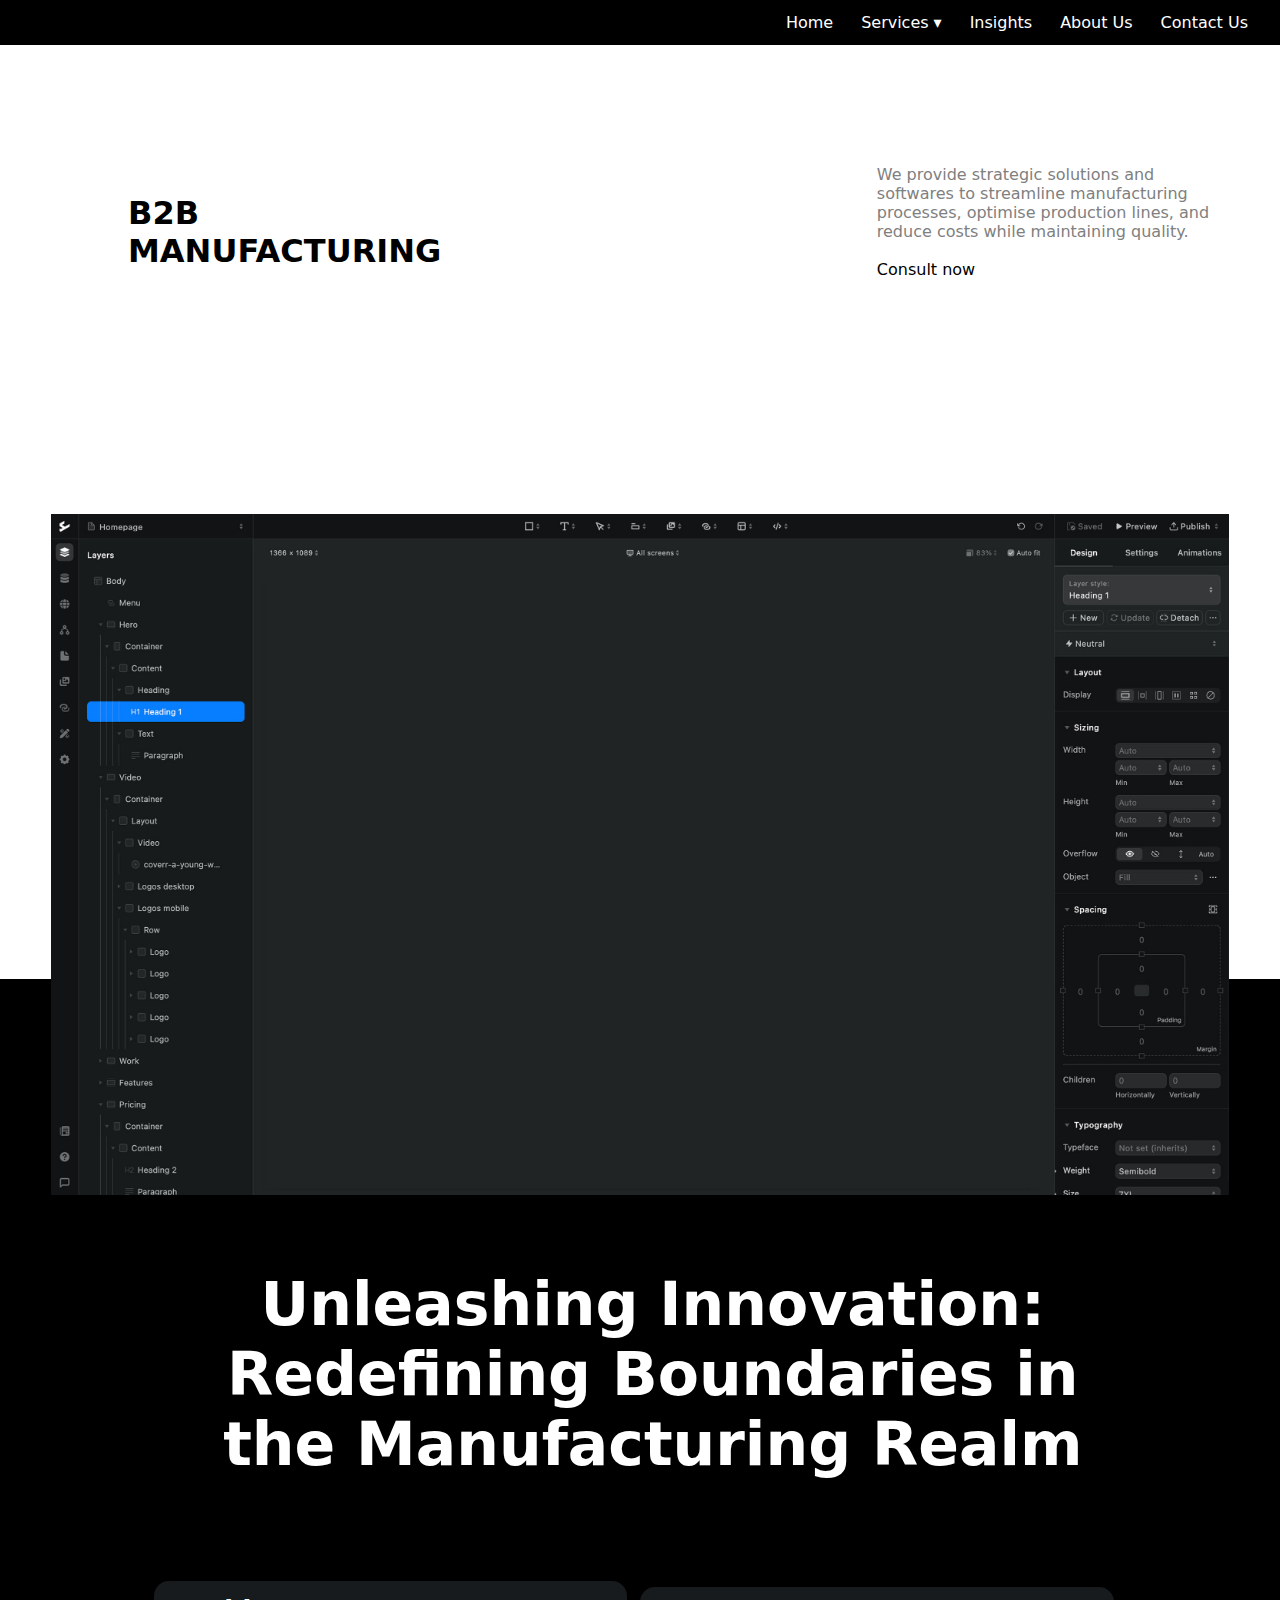
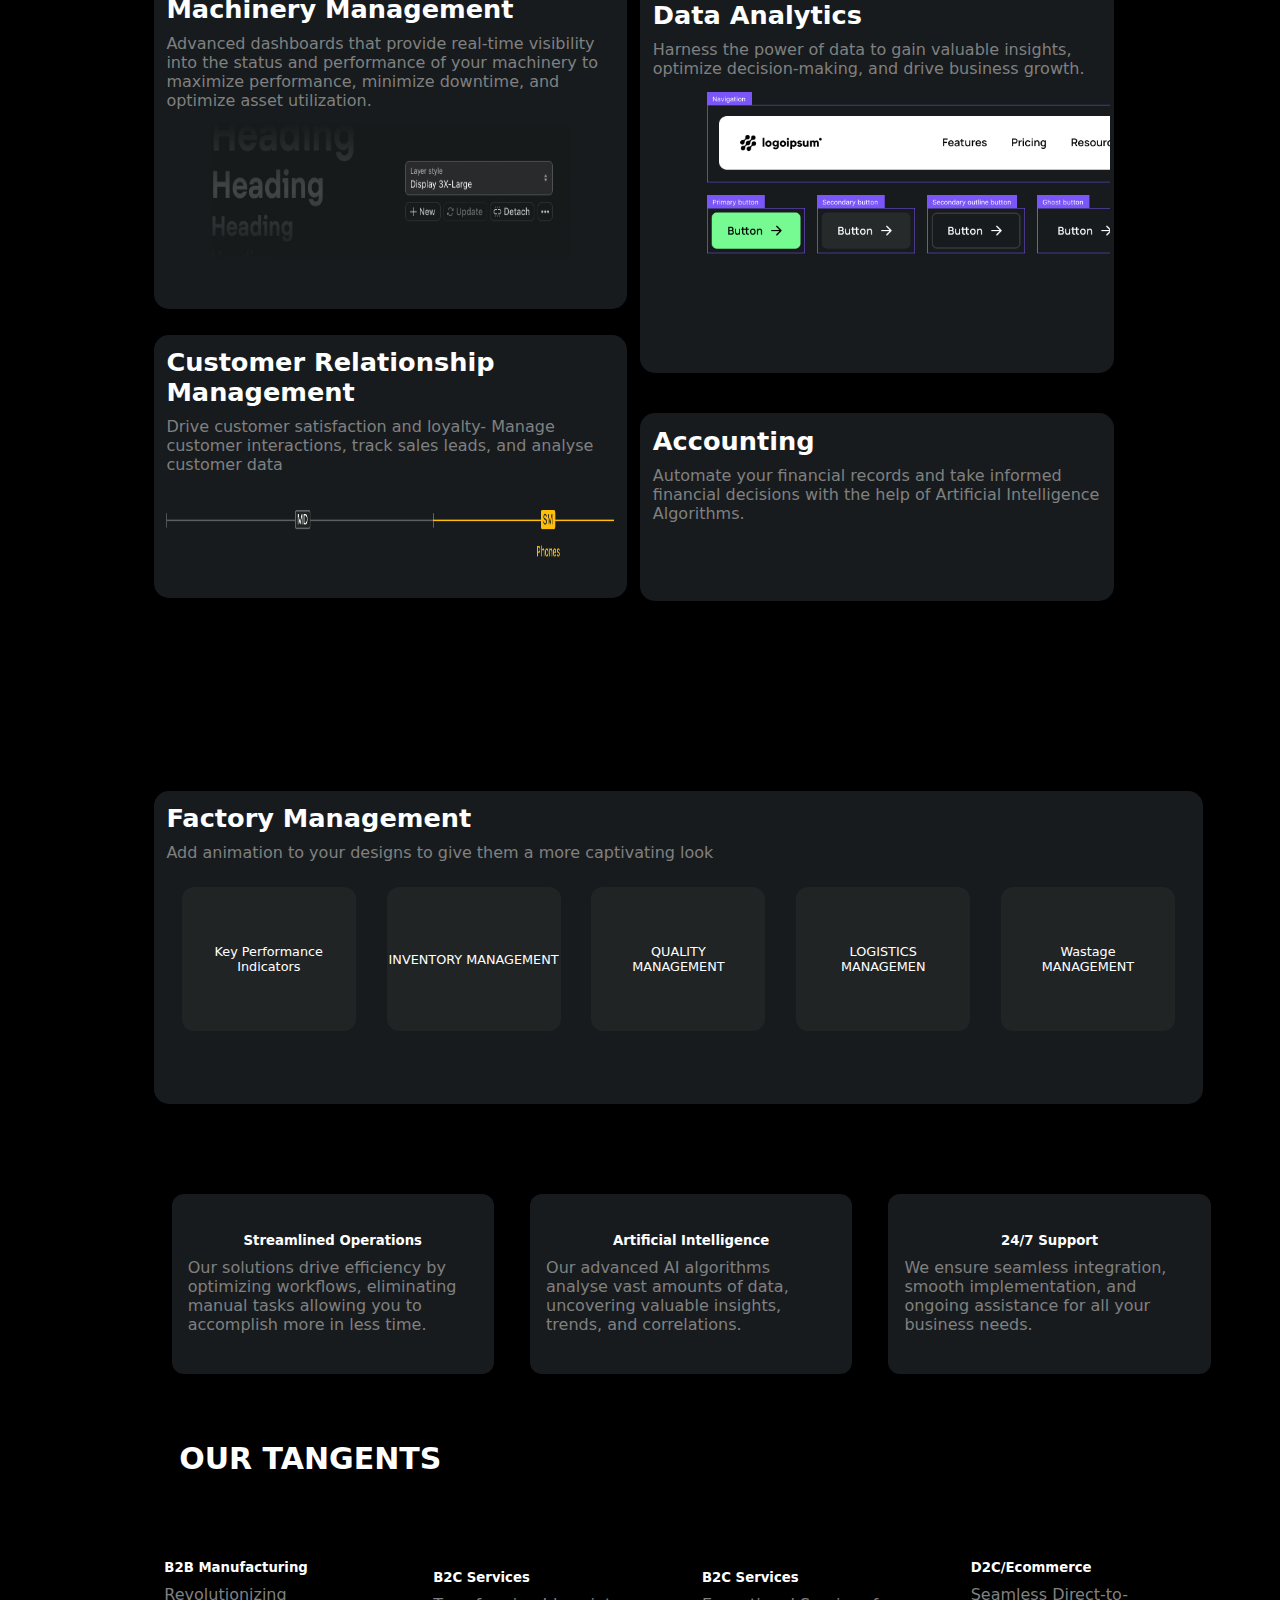
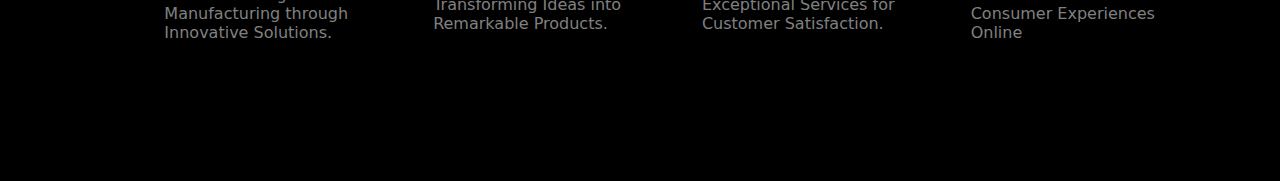
<file: b2b.html>
<html lang="en">
  <head>
    <meta charset="UTF-8" />
    <meta name="viewport" content="width=device-width, initial-scale=1.0" />
    <link rel="stylesheet" href="stylex.css" />
    <title>Document</title>
  </head>
  <body>
    <section id="section00">
      <nav id="menu">
        <input
          type="checkbox"
          id="responsive-menu"
          onclick="updatemenu()"
        /><label></label>

        <ul>
          <li><a href="http://">Contact Us</a></li>
          <li><a href="http://">About Us</a></li>
          <li><a href="http://">Insights</a></li>
          <li>
            <a class="dropdown-arrow" href="http://">Services</a>
            <ul class="sub-menus">
              <li><a href="http://">Consultancy</a></li>
              <li><a href="http://">Marketting</a></li>
            </ul>
          </li>
          <li><a href="http://">Home</a></li>
         
        </ul>

      </nav>
    </section>
    <section id="x3">
      <div class="x31">
        <table>
          <tbody>
            <tr>
              <td><h1 class="tdt1">B2B MANUFACTURING</h1></td>
              <td>
                <p class="tdt2" style="color: gray; text-align: left">
                  We provide strategic solutions and softwares to streamline
                  manufacturing processes, optimise production lines, and reduce
                  costs while maintaining quality. <br />
                  <br />
                  <a class="ta" href="">Consult now</a>
                </p>
                <br />
              </td>
            </tr>
          </tbody>
        </table>
      </div>
    </section>

    <img class="lap" src="images/lap.jpeg" alt="" />

    <section id="x4">
      <div style="height: 290px" class="x6x"></div>
      <div class="x41">
        <h1>
          Unleashing Innovation: Redefining Boundaries in the Manufacturing
          Realm
        </h1>
      </div>
      <div class="x410" style="position: relative;">

        <div class="x42">
          <div class="x421">
            <div class="x4211">
              <h5>Machinery Management</h5>
              <p>
                Advanced dashboards that provide real-time visibility into the
                status and performance of your machinery to maximize
                performance, minimize downtime, and optimize asset utilization.
              </p>
            </div>
            <div class="x4211i">
              <img src="images/x41.jpeg" alt="" />
            </div>
          </div>
          <div class="x422">
            <div class="x4212">
              <h5>Customer Relationship Management</h5>
              <p>
                Drive customer satisfaction and loyalty- Manage customer
                interactions, track sales leads, and analyse customer data
              </p>
            </div>
            <div class="x4212i">
              <img src="images/x42.png" alt="" />
            </div>
          </div>
          <div class="x423">
            <div class="x4213">
              <h5>Data Analytics</h5>
              <p>
                Harness the power of data to gain valuable insights, optimize decision-making, and drive business growth.
              </p>
            </div>
            <div class="x4213i">
              <img src="images/x43.png" alt="" />
            </div>
          </div>
          <div class="x424">
            <div class="x4214">
              <h5>Accounting</h5>
              <p>
                Automate your financial records and take informed financial decisions with the help of Artificial Intelligence Algorithms.
              </p>
            </div>
          </div>
     
  
        </div>
        <div class="x425">
            <h5>Factory Management</h5>
            <p>Add animation to your designs to give them a more captivating look
            </p>
            <div class="divb">
              <div class="a1">
                <p>Key Performance <br> Indicators</p>
              </div>
              <div class="a1">
                <p>INVENTORY 
                  MANAGEMENT</p>
              </div>
              <div class="a1">
                <p>QUALITY <br> MANAGEMENT</p>
              </div>
              <div class="a1">
                <p>LOGISTICS <br>
                  MANAGEMEN</p>
              </div>
              <div class="a1">
                <p>Wastage <br>
                  MANAGEMENT</p>
              </div>
            </div>
          </div>
        <div class="x426">
            <div class="divc">
                <div class="a2">
                    <h5>Streamlined Operations</h5>
                  <p>Our solutions drive efficiency by optimizing workflows, eliminating manual tasks allowing you to accomplish more in less time.</p>
                </div>
        
                <div class="a2">
                    <h5>Artificial Intelligence</h5>
                    <p> Our advanced AI algorithms analyse vast amounts of data, uncovering valuable insights, trends, and correlations.</p>
                </div>
     
                <div class="a2">
                    <h5>24/7 Support</h5> 
                    <p>We ensure seamless integration, smooth implementation, and ongoing assistance for all your business needs.</p>
                </div>
              </div>
          </div>
          <div class="ourt">
            <h1>OUR TANGENTS</h1>

          </div>
          <div>
          <div class="x427">
            <div class="divd">
              <div class="a3">
                  <h5>B2B Manufacturing</h5>
                <p>Revolutionizing Manufacturing through Innovative Solutions.</p>
              </div>
      
              <div class="a3">
                  <h5>B2C Services</h5>
                  <p> Transforming Ideas into Remarkable Products.</p>
              </div>
   
              <div class="a3">
                  <h5>B2C Services</h5> 
                  <p> Exceptional Services for Customer Satisfaction.</p>
              
              </div>
              <div class="a3">
                <h5>D2C/Ecommerce</h5> 
                <p>Seamless Direct-to-Consumer Experiences Online</p>
            </div>
            </div>
          </div>
      </div>
    </section>
  </body>
</html>
</file>
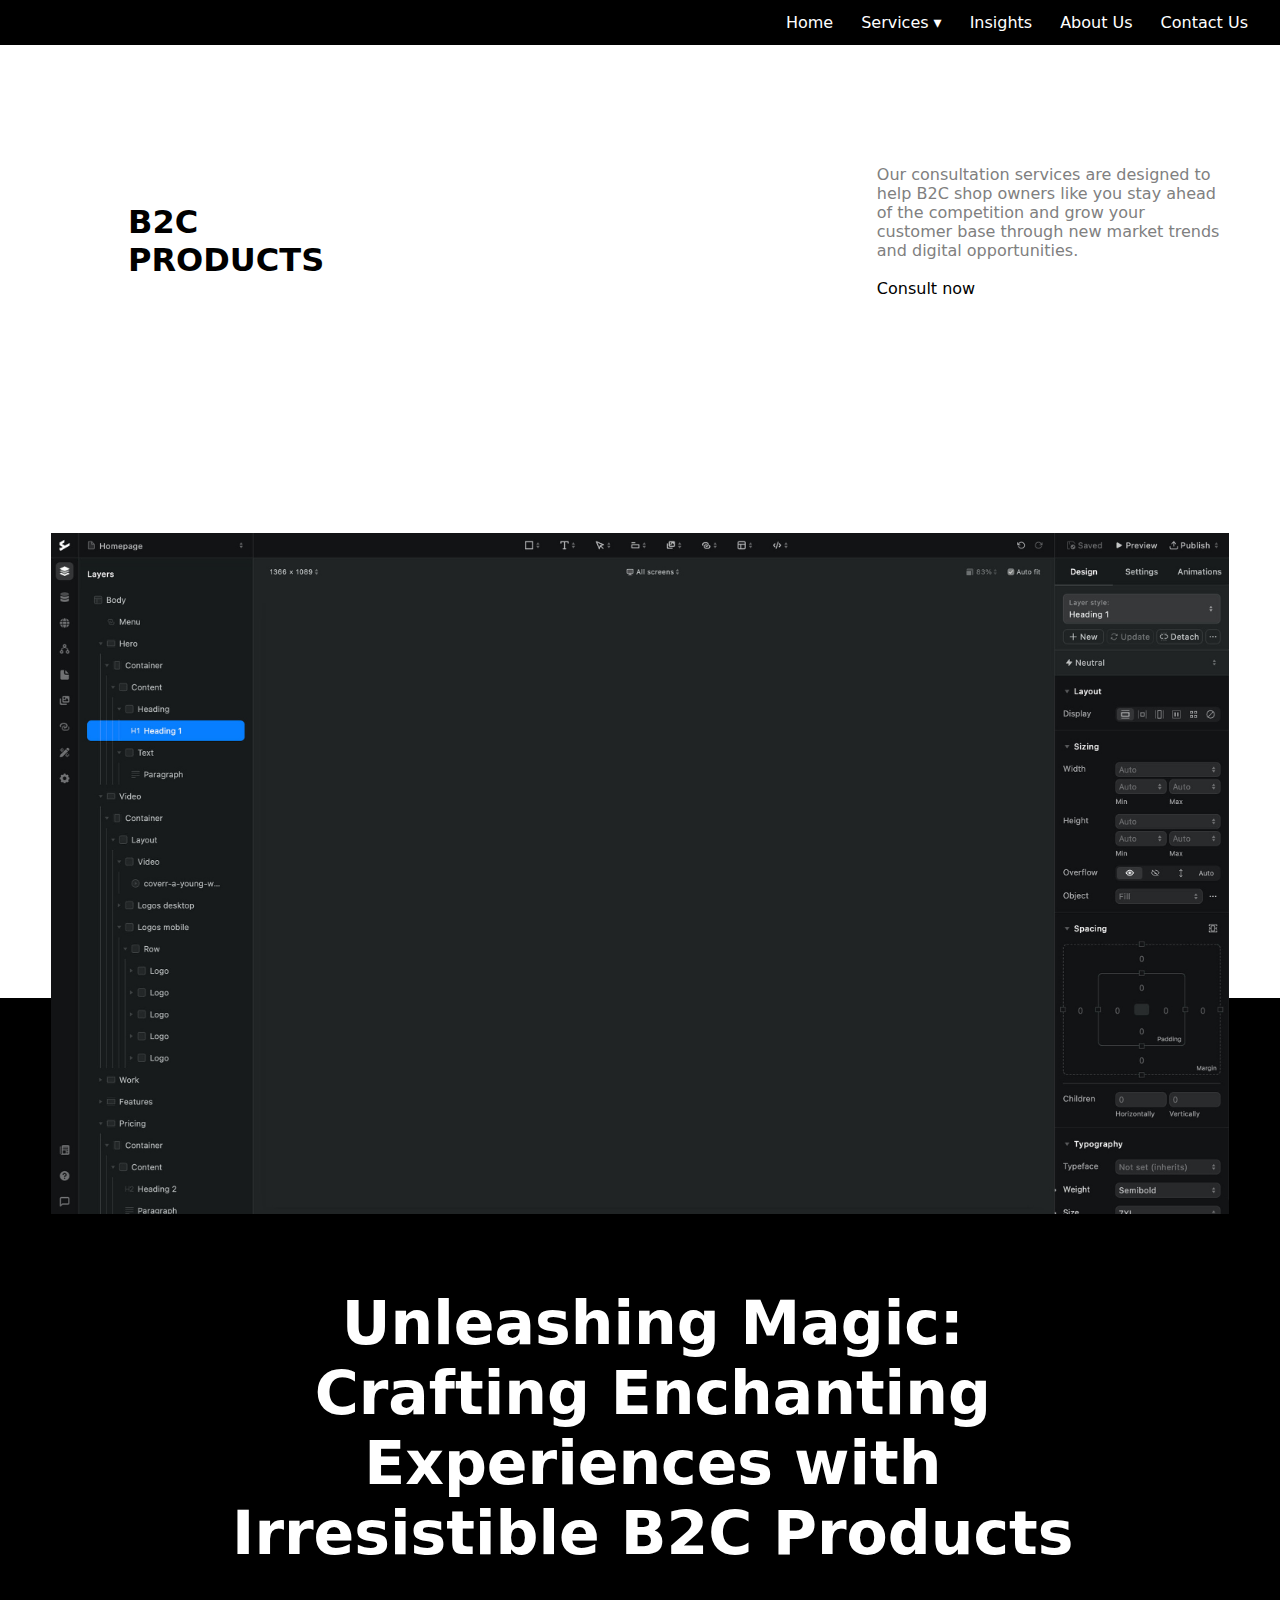
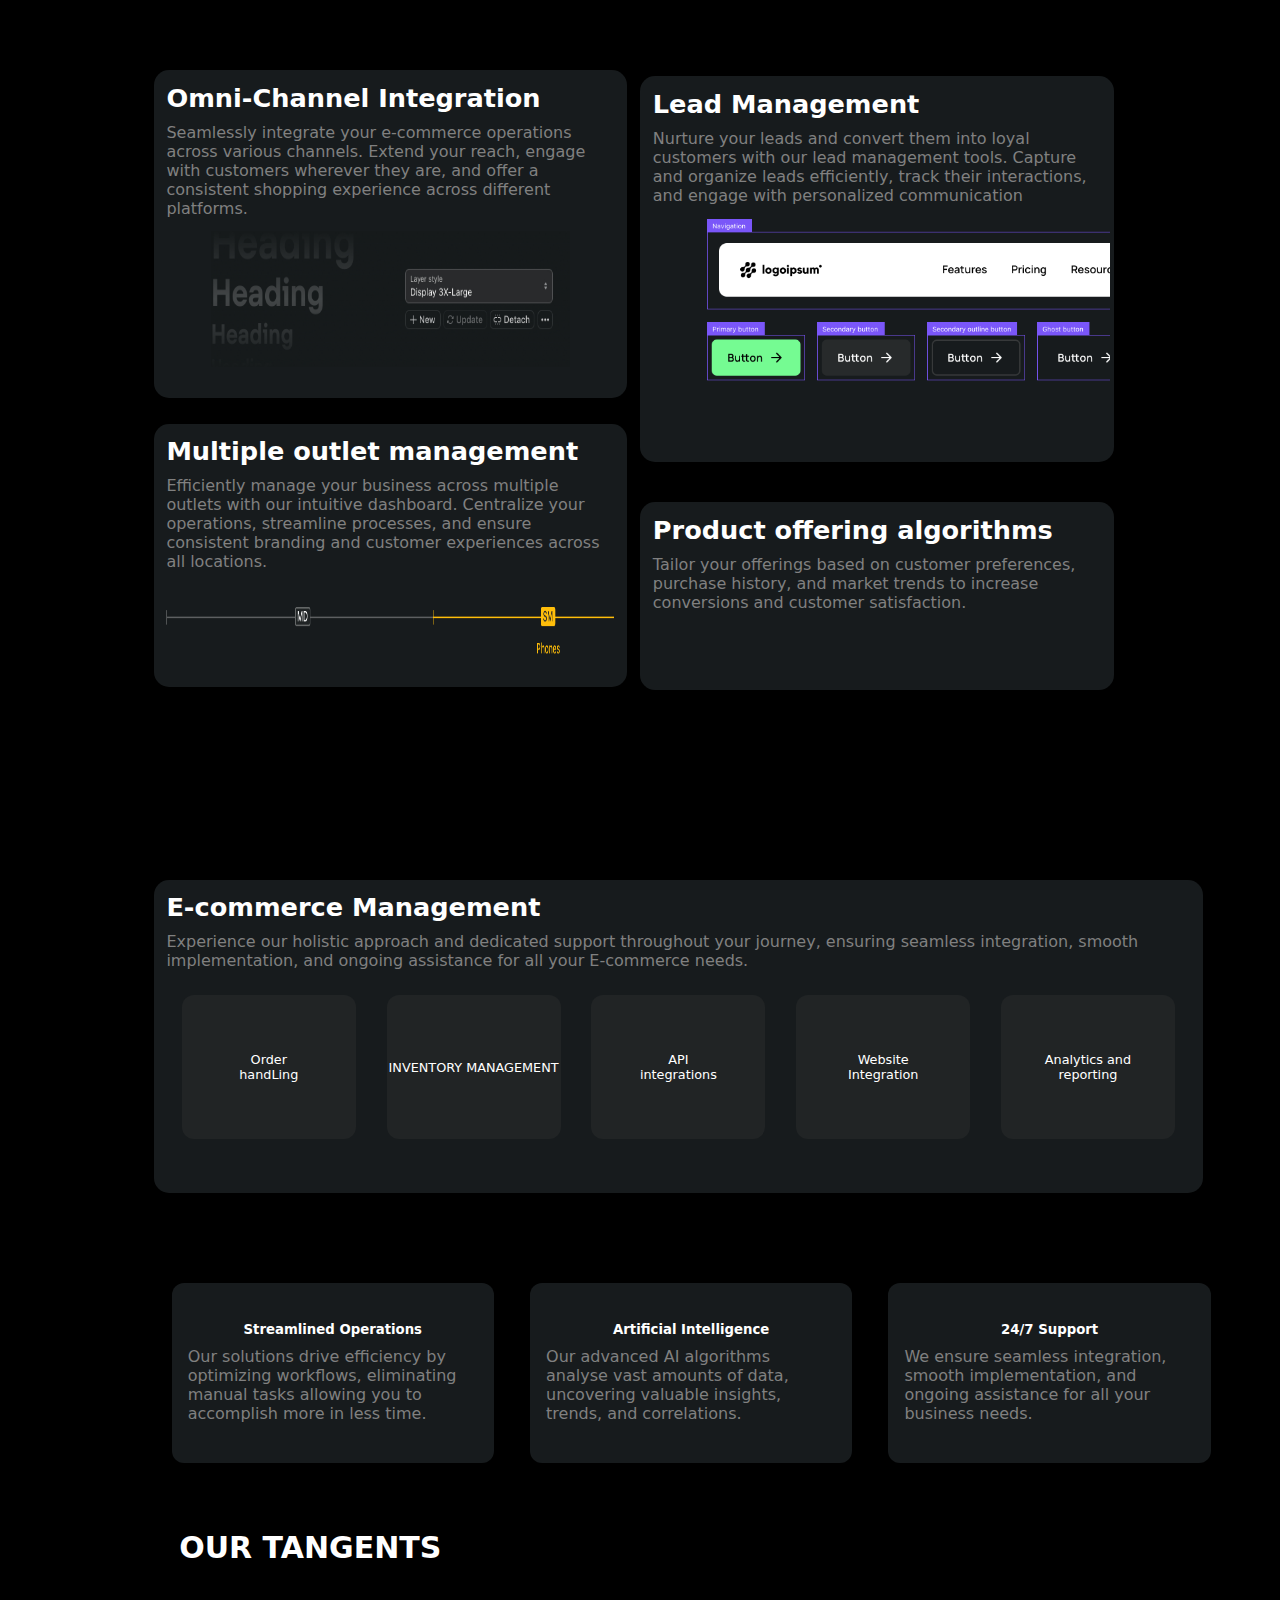
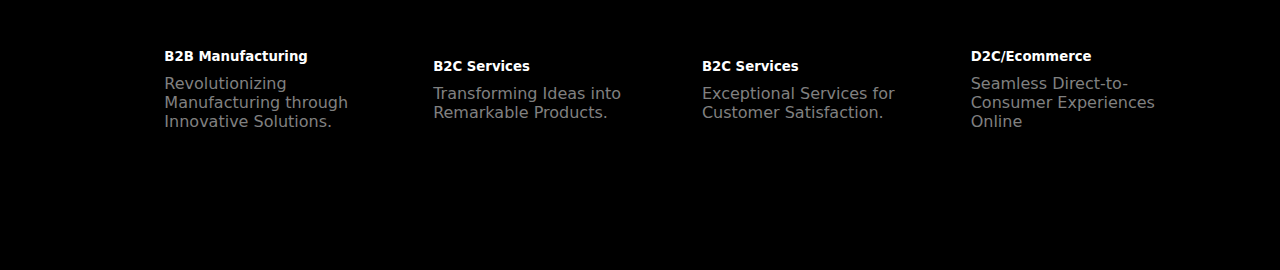
<file: b2cp.html>
<html lang="en">
  <head>
    <meta charset="UTF-8" />
    <meta name="viewport" content="width=device-width, initial-scale=1.0" />
    <link rel="stylesheet" href="stylex.css" />
    <title>Document</title>
  </head>
  <body>
    <section id="section00">
      <nav id="menu">
        <input
          type="checkbox"
          id="responsive-menu"
          onclick="updatemenu()"
        /><label></label>

        <ul>
          <li><a href="http://">Contact Us</a></li>
          <li><a href="http://">About Us</a></li>
          <li><a href="http://">Insights</a></li>
          <li>
            <a class="dropdown-arrow" href="http://">Services</a>
            <ul class="sub-menus">
              <li><a href="http://">Consultancy</a></li>
              <li><a href="http://">Marketting</a></li>
            </ul>
          </li>
          <li><a href="http://">Home</a></li>
         
        </ul>

      </nav>
    </section>
    <section id="x3">
      <div class="x31">
        <table>
          <tbody>
            <tr>
              <td><h1 class="tdt1">B2C PRODUCTS</h1></td>
              <td>
                <p class="tdt2" style="color: gray; text-align: left">
                  Our consultation services are designed to help B2C shop owners like you stay ahead of the competition and grow your customer base through new market trends and digital opportunities. <br />
                  <br />
                  <a class="ta" href="">Consult now</a>
                </p>
                <br />
              </td>
            </tr>
          </tbody>
        </table>
      </div>
    </section>

    <img class="lap" src="images/lap.jpeg" alt="" />

    <section id="x4">
      <div style="height: 290px" class="x6x"></div>
      <div class="x41">
        <h1>
          Unleashing Magic: Crafting Enchanting Experiences with Irresistible B2C Products
        </h1>
      </div>
      <div class="x410" style="position: relative;">

        <div class="x42">
          <div class="x421">
            <div class="x4211">
              <h5>Omni-Channel Integration</h5>
              <p>
                Seamlessly integrate your e-commerce operations across various channels. Extend your reach, engage with customers wherever they are, and offer a consistent shopping experience across different platforms.
              </p>
            </div>
            <div class="x4211i">
              <img src="images/x41.jpeg" alt="" />
            </div>
          </div>
          <div class="x422">
            <div class="x4212">
              <h5>Multiple outlet management</h5>
              <p>
                Efficiently manage your business across multiple outlets with our intuitive dashboard. Centralize your operations, streamline processes, and ensure consistent branding and customer experiences across all locations.
              </p>
            </div>
            <div class="x4212i">
              <img src="images/x42.png" alt="" />
            </div>
          </div>
          <div class="x423">
            <div class="x4213">
              <h5>Lead Management</h5>
              <p>
                Nurture your leads and convert them into loyal customers with our lead management tools. Capture and organize leads efficiently, track their interactions, and engage with personalized communication
              </p>
            </div>
            <div class="x4213i">
              <img src="images/x43.png" alt="" />
            </div>
          </div>
          <div class="x424">
            <div class="x4214">
              <h5>Product offering algorithms</h5>
              <p>
                Tailor your offerings based on customer preferences, purchase history, and market trends to increase conversions and customer satisfaction.
              </p>
            </div>
          </div>
     
  
        </div>
        <div class="x425">
            <h5>E-commerce Management</h5>
            <p>Experience our holistic approach and dedicated support throughout your journey, ensuring seamless integration, smooth implementation, and ongoing assistance for all your E-commerce needs.
            </p>
            <div class="divb">
              <div class="a1">
                <p>Order 
                   <br> handLing</p>
              </div>
              <div class="a1">
                <p>INVENTORY 
                  MANAGEMENT</p>
              </div>
              <div class="a1">
                <p>API <br> integrations</p>
              </div>
              <div class="a1">
                <p>Website <br>
                  Integration</p>
              </div>
              <div class="a1">
                <p>Analytics and <br> reporting</p>
              </div>
            </div>
          </div>
        <div class="x426">
            <div class="divc">
                <div class="a2">
                    <h5>Streamlined Operations</h5>
                  <p>Our solutions drive efficiency by optimizing workflows, eliminating manual tasks allowing you to accomplish more in less time.</p>
                </div>
        
                <div class="a2">
                    <h5>Artificial Intelligence</h5>
                    <p> Our advanced AI algorithms analyse vast amounts of data, uncovering valuable insights, trends, and correlations.</p>
                </div>
     
                <div class="a2">
                    <h5>24/7 Support</h5> 
                    <p>We ensure seamless integration, smooth implementation, and ongoing assistance for all your business needs.</p>
                </div>
              </div>
          </div>
          <div class="ourt">
            <h1>OUR TANGENTS</h1>

          </div>
          <div>
          <div class="x427">
            <div class="divd">
              <div class="a3">
                  <h5>B2B Manufacturing</h5>
                <p>Revolutionizing Manufacturing through Innovative Solutions.</p>
              </div>
      
              <div class="a3">
                  <h5>B2C Services</h5>
                  <p> Transforming Ideas into Remarkable Products.</p>
              </div>
   
              <div class="a3">
                  <h5>B2C Services</h5> 
                  <p> Exceptional Services for Customer Satisfaction.</p>
              
              </div>
              <div class="a3">
                <h5>D2C/Ecommerce</h5> 
                <p>Seamless Direct-to-Consumer Experiences Online</p>
            </div>
            </div>
          </div>
      </div>
    </section>
  </body>
</html>
</file>
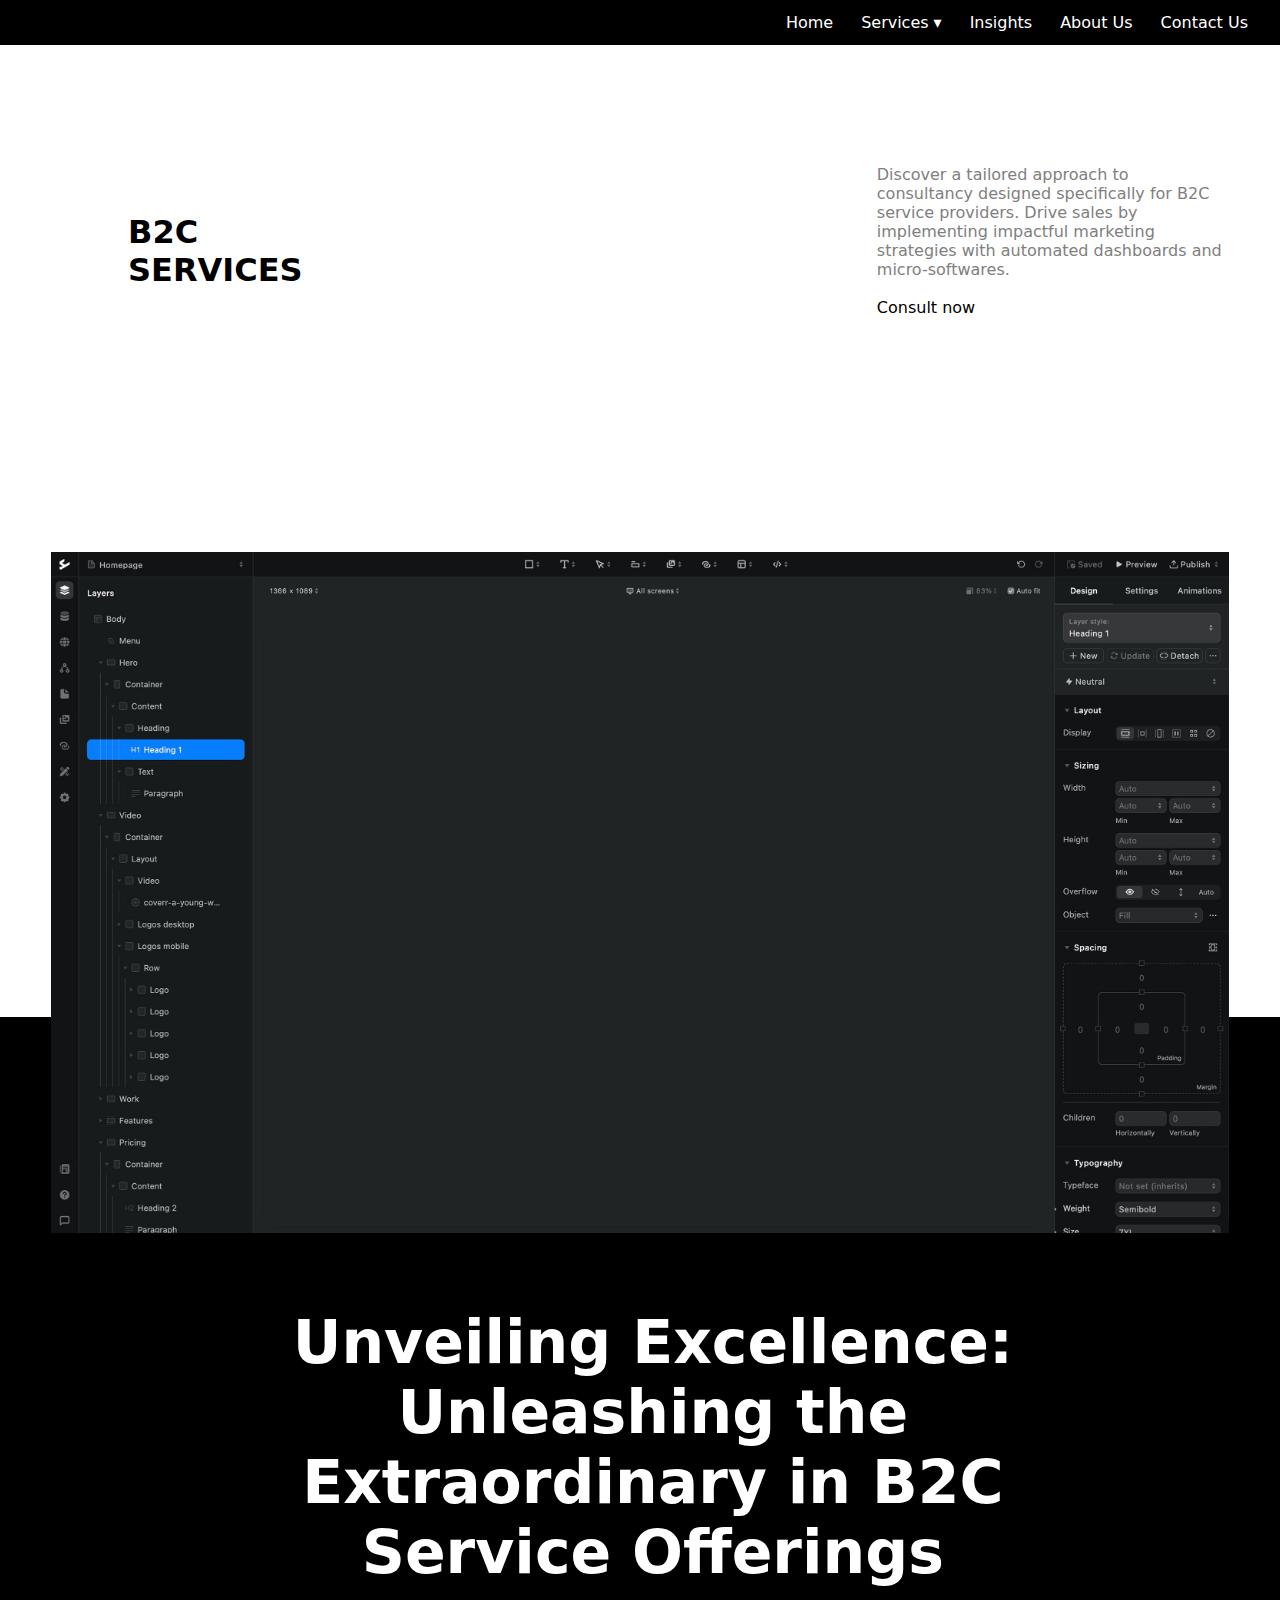
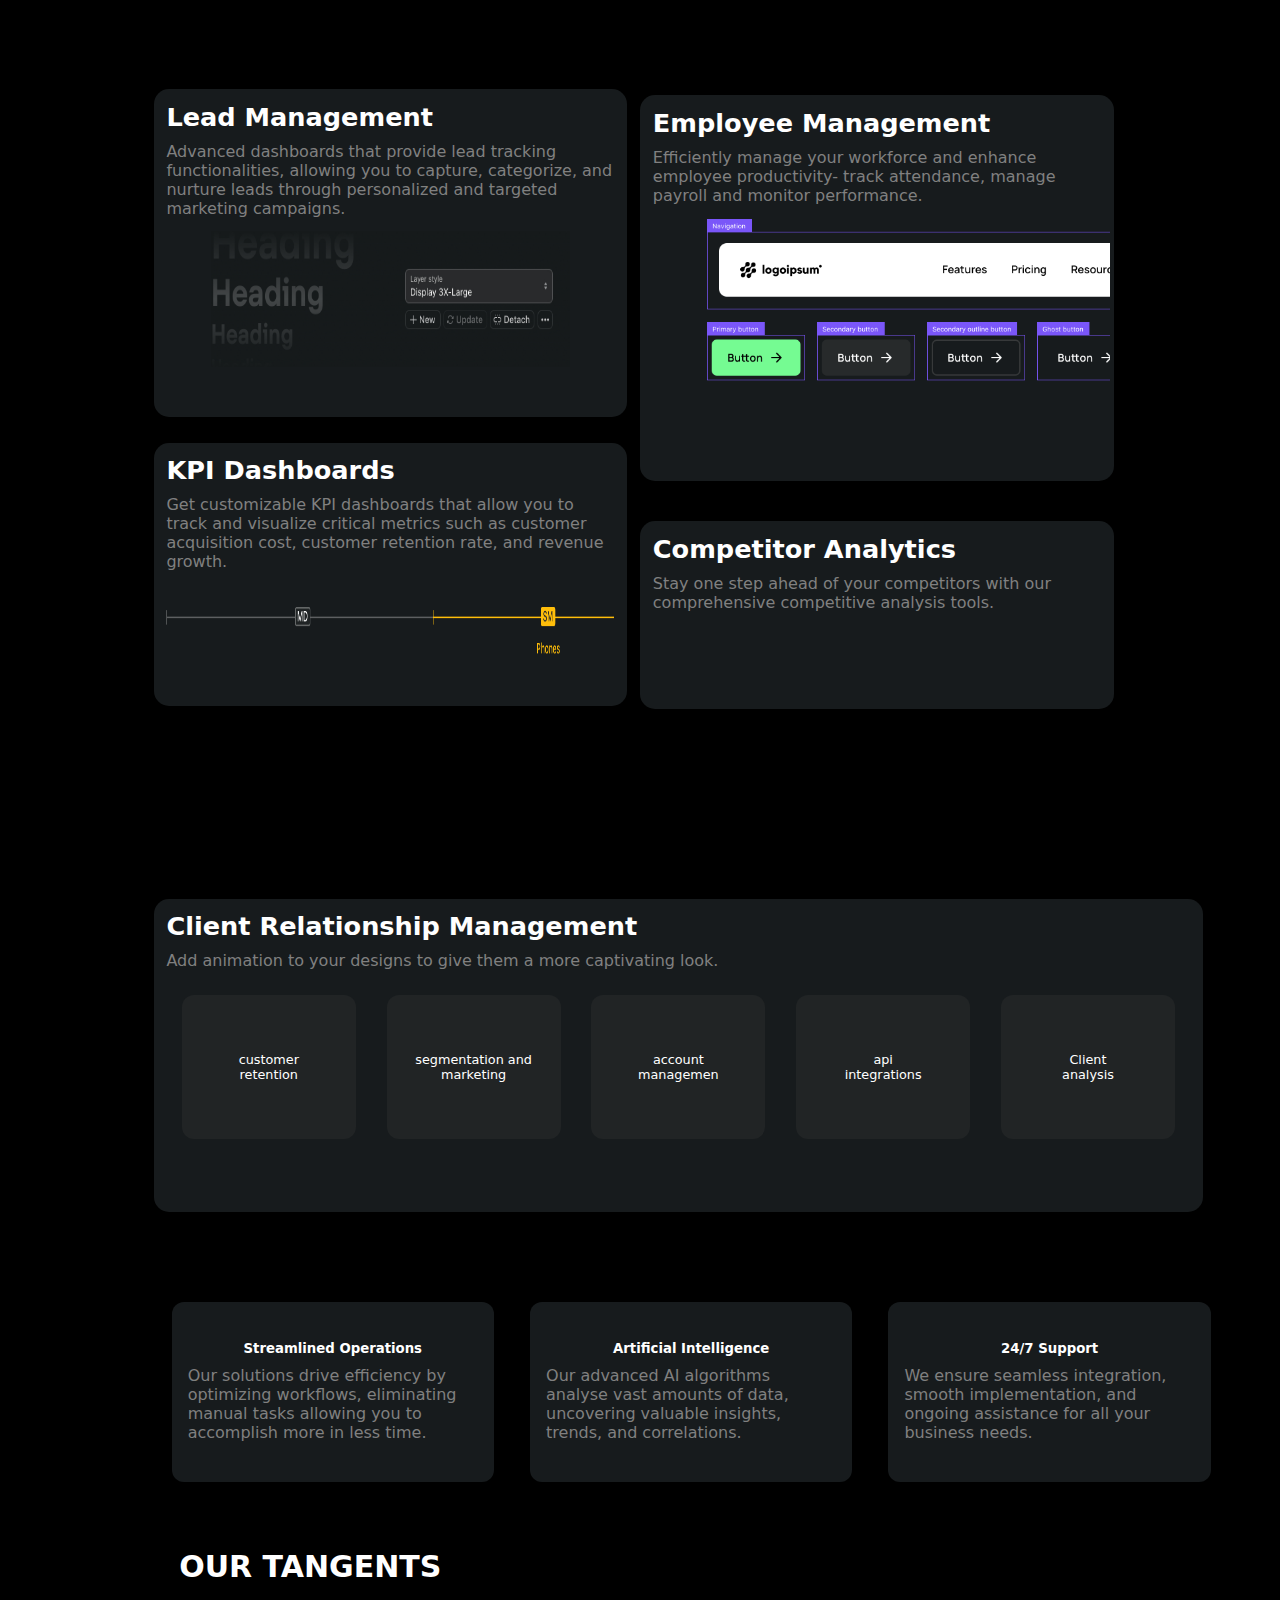
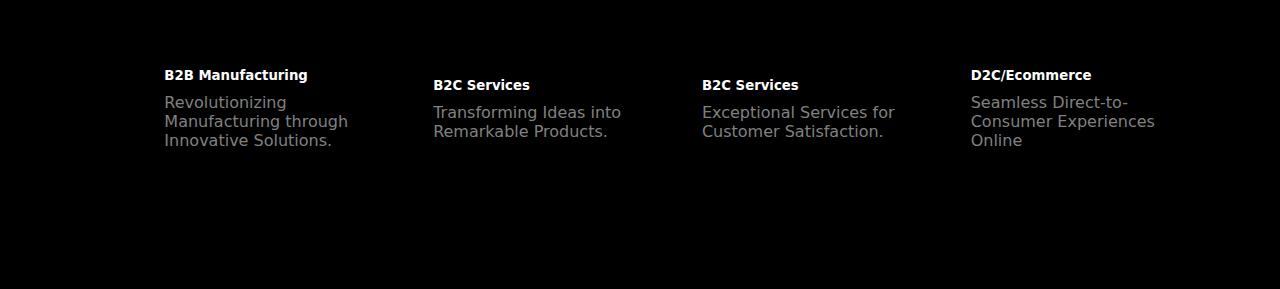
<file: b2cs.html>
<html lang="en">
  <head>
    <meta charset="UTF-8" />
    <meta name="viewport" content="width=device-width, initial-scale=1.0" />
    <link rel="stylesheet" href="stylex.css" />
    <title>Document</title>
  </head>
  <body>
    <section id="section00">
      <nav id="menu">
        <input
          type="checkbox"
          id="responsive-menu"
          onclick="updatemenu()"
        /><label></label>

        <ul>
          <li><a href="http://">Contact Us</a></li>
          <li><a href="http://">About Us</a></li>
          <li><a href="http://">Insights</a></li>
          <li>
            <a class="dropdown-arrow" href="http://">Services</a>
            <ul class="sub-menus">
              <li><a href="http://">Consultancy</a></li>
              <li><a href="http://">Marketting</a></li>
            </ul>
          </li>
          <li><a href="http://">Home</a></li>
         
        </ul>

      </nav>
    </section>
    <section id="x3">
      <div class="x31">
        <table>
          <tbody>
            <tr>
              <td><h1 class="tdt1">B2C 
                SERVICES </h1></td>
              <td>
                <p class="tdt2" style="color: gray; text-align: left">
                  Discover a tailored approach to consultancy designed specifically for B2C service providers. Drive sales by implementing impactful marketing strategies with automated dashboards and micro-softwares. <br />
                  <br />
                  <a class="ta" href="">Consult now</a>
                </p>
                <br />
              </td>
            </tr>
          </tbody>
        </table>
      </div>
    </section>

    <img class="lap" src="images/lap.jpeg" alt="" />

    <section id="x4">
      <div style="height: 290px" class="x6x"></div>
      <div class="x41">
        <h1>
          Unveiling Excellence: Unleashing the Extraordinary in B2C Service Offerings
        </h1>
      </div>
      <div class="x410" style="position: relative;">

        <div class="x42">
          <div class="x421">
            <div class="x4211">
              <h5>Lead Management</h5>
              <p>
                Advanced dashboards that provide lead tracking functionalities, allowing you to capture, categorize, and nurture leads through personalized and targeted marketing campaigns.
              </p>
            </div>
            <div class="x4211i">
              <img src="images/x41.jpeg" alt="" />
            </div>
          </div>
          <div class="x422">
            <div class="x4212">
              <h5>KPI Dashboards</h5>
              <p>
                Get customizable KPI dashboards that allow you to track and visualize critical metrics such as customer acquisition cost, customer retention rate, and revenue growth.
              </p>
            </div>
            <div class="x4212i">
              <img src="images/x42.png" alt="" />
            </div>
          </div>
          <div class="x423">
            <div class="x4213">
              <h5>Employee Management</h5>
              <p>
                Efficiently manage your workforce and enhance employee productivity- track attendance, manage payroll and monitor performance.
              </p>
            </div>
            <div class="x4213i">
              <img src="images/x43.png" alt="" />
            </div>
          </div>
          <div class="x424">
            <div class="x4214">
              <h5>Competitor Analytics</h5>
              <p>
                Stay one step ahead of your competitors with our comprehensive competitive analysis tools.
              </p>
            </div>
          </div>
     
  
        </div>
        <div class="x425">
            <h5>Client Relationship Management</h5>
            <p>Add animation to your designs to give them a more captivating look.
            </p>
            <div class="divb">
              <div class="a1">
                <p>customer <br>
                  retention </p>
              </div>
              <div class="a1">
                <p>segmentation and <br>
                  marketing</p>
              </div>
              <div class="a1">
                <p>account <br>
                  managemen</p>
              </div>
              <div class="a1">
                <p>api <br>
                  integrations</p>
              </div>
              <div class="a1">
                <p>Client <br>
                  analysis</p>
              </div>
            </div>
          </div>
        <div class="x426">
            <div class="divc">
                <div class="a2">
                    <h5>Streamlined Operations</h5>
                  <p>Our solutions drive efficiency by optimizing workflows, eliminating manual tasks allowing you to accomplish more in less time.</p>
                </div>
        
                <div class="a2">
                    <h5>Artificial Intelligence</h5>
                    <p> Our advanced AI algorithms analyse vast amounts of data, uncovering valuable insights, trends, and correlations.</p>
                </div>
     
                <div class="a2">
                    <h5>24/7 Support</h5> 
                    <p>We ensure seamless integration, smooth implementation, and ongoing assistance for all your business needs.</p>
                </div>
              </div>
          </div>
          <div class="ourt">
            <h1>OUR TANGENTS</h1>

          </div>
          <div>
          <div class="x427">
            <div class="divd">
              <div class="a3">
                  <h5>B2B Manufacturing</h5>
                <p>Revolutionizing Manufacturing through Innovative Solutions.</p>
              </div>
      
              <div class="a3">
                  <h5>B2C Services</h5>
                  <p> Transforming Ideas into Remarkable Products.</p>
              </div>
   
              <div class="a3">
                  <h5>B2C Services</h5> 
                  <p> Exceptional Services for Customer Satisfaction.</p>
              
              </div>
              <div class="a3">
                <h5>D2C/Ecommerce</h5> 
                <p>Seamless Direct-to-Consumer Experiences Online</p>
            </div>
            </div>
          </div>
      </div>
    </section>
  </body>
</html>
</file>
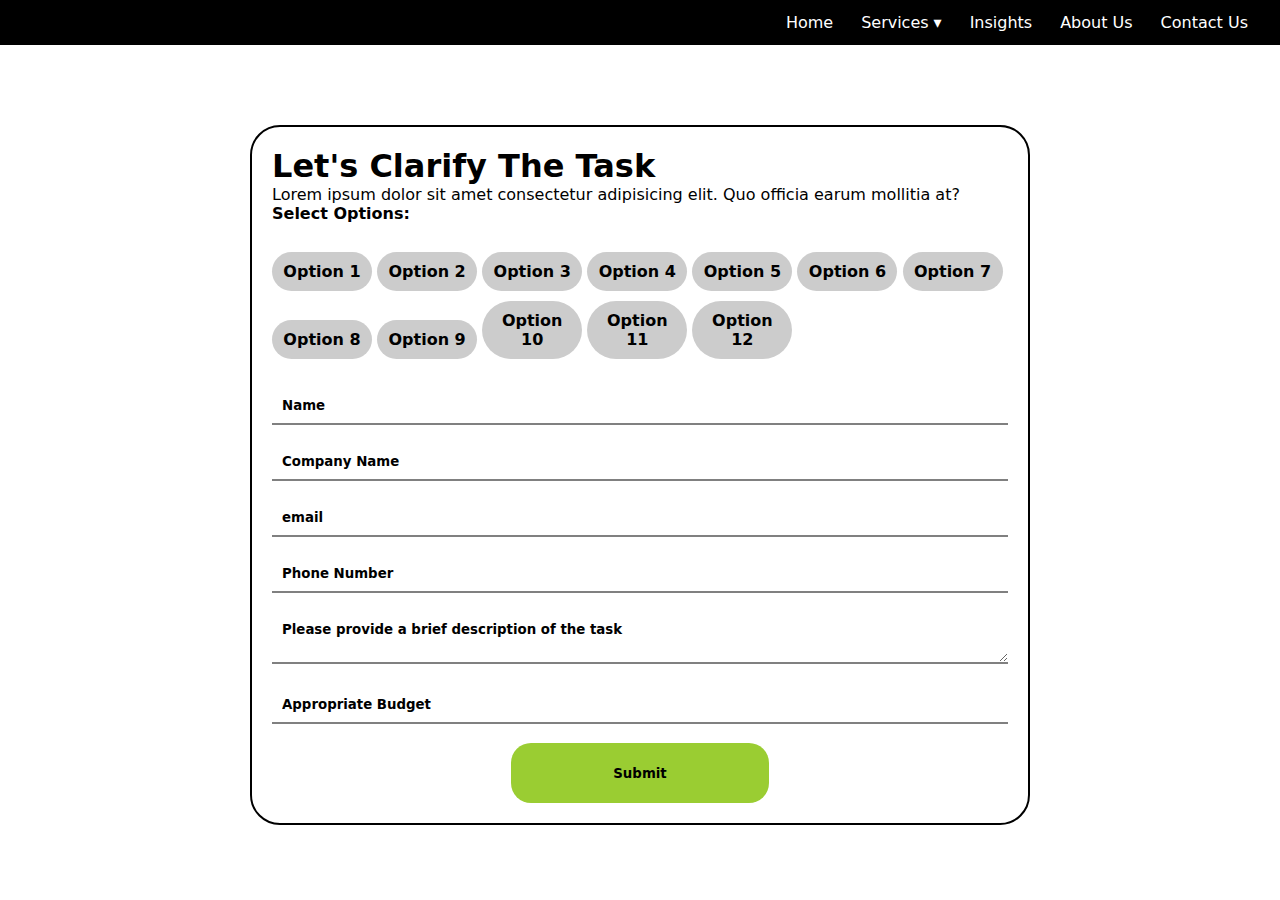
<file: contact.html>
<!DOCTYPE html>
<html>
<head>
  <meta charset="UTF-8">
  <meta name="viewport" content="width=device-width, initial-scale=1.0">
  <title>Task Submission Form</title>
  

</head>
<body>
  <style>


* {
padding: 0;
margin: 0;
font-family: system-ui, -apple-system, BlinkMacSystemFont, 'Segoe UI', Roboto, Oxygen, Ubuntu, Cantarell, 'Open Sans', 'Helvetica Neue', sans-serif;
box-sizing: border-box;
}



html {
  /* scroll-behavior: smooth;
  overflow-x: hidden; */
  overflow-x: hidden;
}
body {
  background-color: white;
  /* overflow-x: hidden; */
}
header{
  background-color: black;
  color: white;
}

  #menu {
    background: #000000;
    color: #FFF;
    height: 45px;
    padding-right: 18px;
    text-align: right; 
  }
  #menu ul, #menu li {
    margin: 0 auto;
    padding: 0;
    list-style: none
  }
  #menu ul {
    width: 100%;
  }
  #menu li {
    float: right;
    display: inline;
    position: relative;
  }
  #menu a {
    display: block;
    line-height: 45px;
    padding: 0 14px;
    text-decoration: none;
    color: #FFFFFF;
    font-size: 16px;
  }
  #menu a.dropdown-arrow:after {
    content: "\25BE";
    margin-left: 5px;
  }
  #menu li a:hover {
    /* color: #0099CC;
    background: #F2F2F2; */
    color: #0099CC;
    text-decoration: underline;
  }
  #menu input {
    display: none;
    margin: 0;
    padding: 0;
    height: 45px;
    width: 100%;
    opacity: 0;
    cursor: pointer
  }
  #menu label {
    display: none;
    line-height: 45px;
    text-align: center;
    position: absolute;
    left: auto;
  }
  #menu label:before {
    font-size: 1.6em;
    content: "\2261"; 
    margin-left: 20px;
  }
  #menu ul.sub-menus{
    height: auto;
    overflow: hidden;
    width: 170px;
    background: #444444;
    position: absolute;
    z-index: 99;
    display: none;
  }
  #menu ul.sub-menus li {
    display: block;
    width: 100%;
  }
  #menu ul.sub-menus a {
    color: #FFFFFF;
    font-size: 16px;
  }
  #menu li:hover ul.sub-menus {
    display: block
  }
  #menu ul.sub-menus a:hover{
    background: #F2F2F2;
    color: #444444;
  }
  .logo{
      position: relative;
      height: 43px;
      display: flex;
      flex-direction: end;
      justify-content: space-between;

  }
    @media screen and (max-width: 800px){
 
      #menu label {
        display: none;
        line-height: 45px;
        text-align: right;
        position: absolute;
        /* left: auto; */
        right: 40px; /* Added */
      }
      #menu {position:relative}
      #menu ul {background:#111;position:absolute;top:100%;right:0;left:0;z-index:3;height:auto;display:none}
      #menu ul.sub-menus {width:100%;position:static;}
      #menu ul.sub-menus a {padding-left:30px;}
      #menu li {display:block;float:none;width:auto;}
      #menu input, #menu label {position:absolute;top:0;left:0;display:block}
      #menu input {z-index:4}
      #menu input:checked + label {color: #0099CC}
      #menu input:checked + label:before {content:"\00d7"}
      #menu input:checked ~ ul {display:block}
    }

      
form {
margin-left:auto ;
margin-right: auto;
margin-top: 80px;
max-width: 780px;
/* margin:  auto; */
padding: 20px;
background-color: #fff;
/* border-radius: 5px; */
/* box-shadow: 0 0 10px rgba(0, 0, 0, 0.2); */
border: 2px solid black;
border-radius: 30px;
}
form input[type="text"],
form input[type="email"],
form input[type="tel"],
form textarea,
form input[type="checkbox"] {
border: none;
border-bottom: 2px solid grey;
outline: none;
}

label {
display: block;
margin-bottom: 10px;
font-weight: bold;
}

input[type="text"],
input[type="email"],
input[type="tel"],
textarea {
width: 100%;
padding: 10px;
border: 1px solid #ccc;
/* border-radius: 4px; */
}

.checkbox-button input[type="checkbox"] {
display: none;
}
.checkbox-button {
  display: inline-block;
  width: 100px;
  padding: 10px;
  border: none;
  border-radius: 50px;
  background-color: #ccc;
  color: #000;
  text-align: center;
  cursor: pointer;
}

.checkbox-button.yellow {
  background-color: yellow;
}

input[type="submit"] {
  width: 35%;
  padding: 10px;
  background-color: yellowgreen;
  color: black;
  font-weight: bold;
  border: none;
  margin-left: 32.5%;
  border-radius: 20px;
  cursor: pointer;
  height: 60px;
  display: flex;
  justify-content: center;
}
::placeholder{
    font-weight: bold;
}
input[type="submit"]:hover {
  background-color: rgb(161, 161, 222);
}

::-webkit-input-placeholder {
  color: #000;
}

:-moz-placeholder {
  color: #000;
}

::-moz-placeholder {
  color: #000;
}

:-ms-input-placeholder {
  color: #000;
}
    
      </style>
  <section id="section00">
    <nav id="menu">
      <input
        type="checkbox"
        id="responsive-menu"
        onclick="updatemenu()"
      /><label></label>

      <ul>
        <li><a href="contact.html">Contact Us</a></li>
        <li><a href="http://">About Us</a></li>
        <li><a href="http://">Insights</a></li>
        <li>
          <a class="dropdown-arrow" href="http://">Services</a>
          <ul class="sub-menus">
            <li><a href="consultancy.html">Consultancy</a></li>
            <li><a href="http://">Marketting</a></li>
          </ul>
        </li>
        <li><a href="index.html">Home</a></li>
       
      </ul>

    </nav>
  </section>

  <!-- <form method="post" action="/submit"> -->
    <form action="mailto:someone@example.com" method="post" enctype="text/plain">
        <h1>Let's Clarify The Task</h1>
        <p>Lorem ipsum dolor sit amet consectetur adipisicing elit. Quo officia earum mollitia  at?</p>
    <!-- <label for="first-name">First Name:</label> -->

    <label for="checkboxes">Select Options:</label><br>
    <div class="checkbox-container">
        <!-- <label for="option1" class="checkbox-button">
          <input  type="checkbox" id="option1" name="option1"> Option 1
        </label> -->
        <label for="option1" class="checkbox-button">
          <input type="checkbox" id="option1" name="option1"  onclick="toggleBackground(this)"> Option 1
        </label>
        <!-- Add more checkboxes and labels here -->
        <label for="option2" class="checkbox-button">
          <input type="checkbox" id="option2" name="option2" onclick="toggleBackground(this)"> Option 2
        </label>
        <!-- Add more checkboxes and labels here -->
        <label for="option3" class="checkbox-button">
          <input type="checkbox" id="option3" name="option3" onclick="toggleBackground(this)"> Option 3
        </label>
        <!-- Add more checkboxes here -->
        <label for="option4" class="checkbox-button">
            <input type="checkbox" id="option4" name="option4" onclick="toggleBackground(this)"> Option 4
          </label>

          <label for="option5" class="checkbox-button">
            <input type="checkbox" id="option5" name="option5" onclick="toggleBackground(this)"> Option 5
          </label>

          <label for="option6" class="checkbox-button">
            <input type="checkbox" id="option6" name="option6" onclick="toggleBackground(this)"> Option 6
          </label>


          <label for="option7" class="checkbox-button">
            <input type="checkbox" id="option7" name="option7"  onclick="toggleBackground(this)"> Option 7
          </label>
          <!-- Add more checkboxes and labels here -->
          <label for="option8" class="checkbox-button">
            <input type="checkbox" id="option8" name="option8" onclick="toggleBackground(this)"> Option 8
          </label>
          <!-- Add more checkboxes and labels here -->
          <label for="option9" class="checkbox-button">
            <input type="checkbox" id="option9" name="option9" onclick="toggleBackground(this)"> Option 9
          </label>
          <!-- Add more checkboxes here -->
          <label for="option10" class="checkbox-button">
              <input type="checkbox" id="option10" name="option10" onclick="toggleBackground(this)"> Option 10
            </label>
  
            <label for="option11" class="checkbox-button">
              <input type="checkbox" id="option11" name="option11" onclick="toggleBackground(this)"> Option 11
            </label>
  
            <label for="option12" class="checkbox-button">
              <input type="checkbox" id="option12" name="option12" onclick="toggleBackground(this)"> Option 12
            </label>
      </div>
      <br>

    <input type="text" id="first-name" name="first-name" placeholder="Name" required><br><br>

    <!-- <label for="company-name">Company Name:</label> -->
    <input type="text" id="company-name" name="company-name" placeholder="Company Name" required><br><br>
<!-- 
    <label for="email">Email:</label> -->
    <input type="email" id="email" name="email" placeholder="email" required><br><br>

    <!-- <label for="phone">Phone Number:</label> -->
    <input type="tel" id="phone" name="phone" placeholder="Phone Number" required><br><br>

    <!-- <label for="task-description">Briefly Describe the Task:</label><br> -->
    <textarea id="task-description" name="task-description"  placeholder="Please provide a brief description of the task" required></textarea><br><br>
<!-- 
    <label for="budget">Appropriate Budget:</label> -->
    <input type="text" id="budget" name="budget" placeholder="Appropriate Budget" required><br><br>



    <input type="submit" value="Submit">
  </form>
  <script>
    function toggleBackground(checkbox) {
    var label = checkbox.parentNode;
    if (checkbox.checked) {
      label.classList.add("yellow");
    } else {
      label.classList.remove("yellow");
    }
  }
  
  </script>

</body>
</html>
</file>
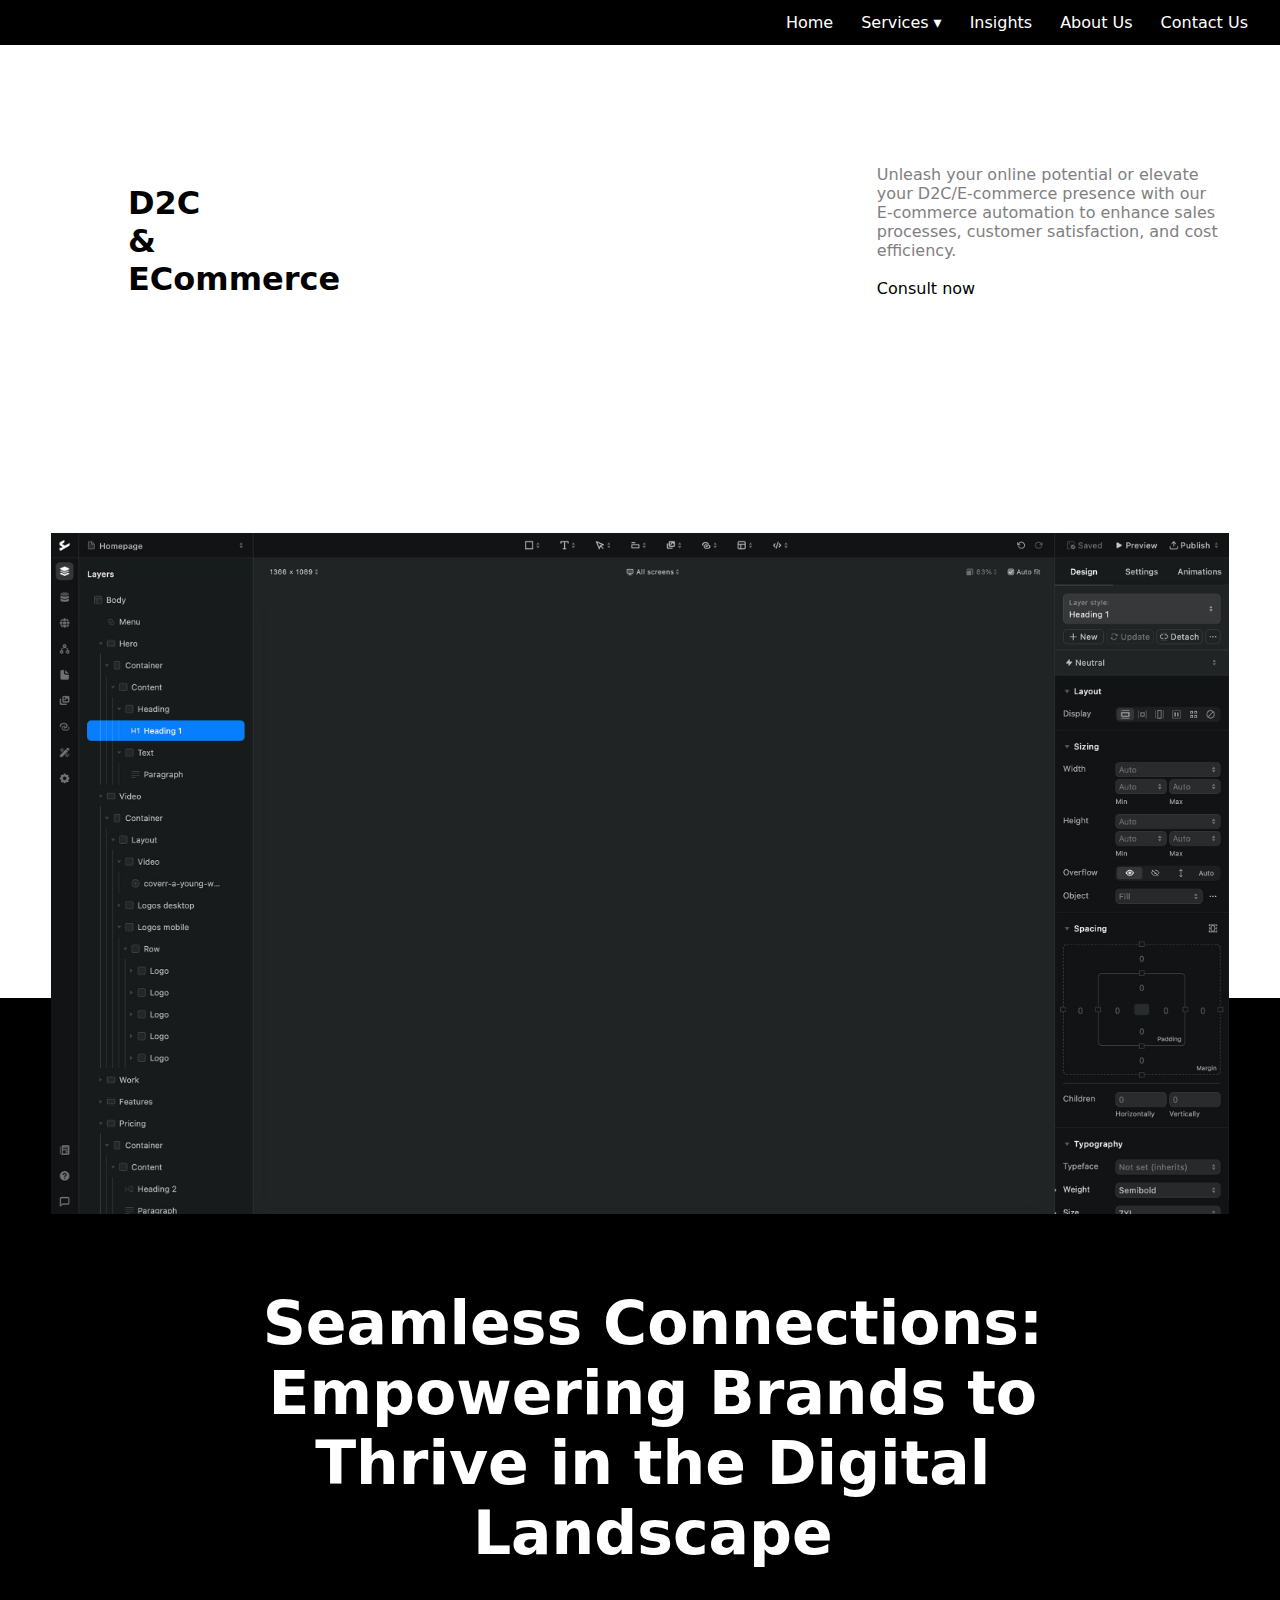
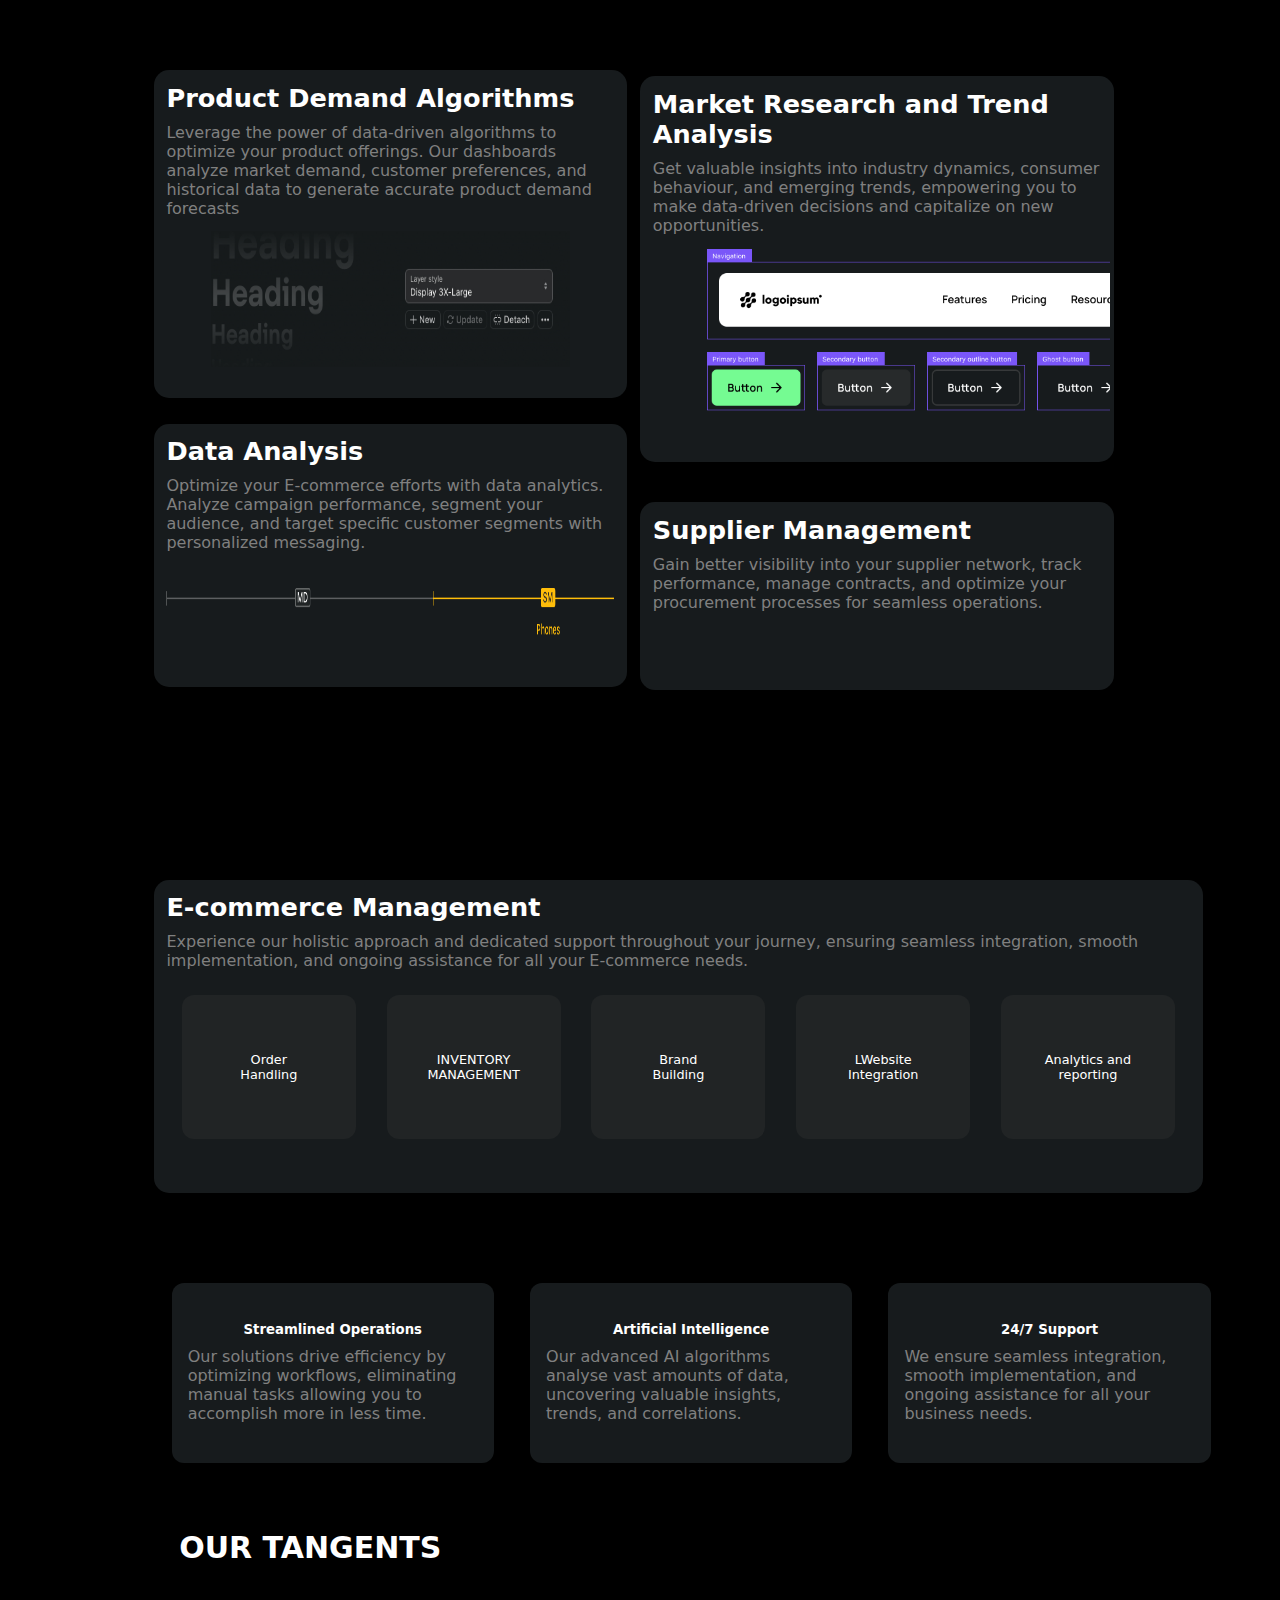
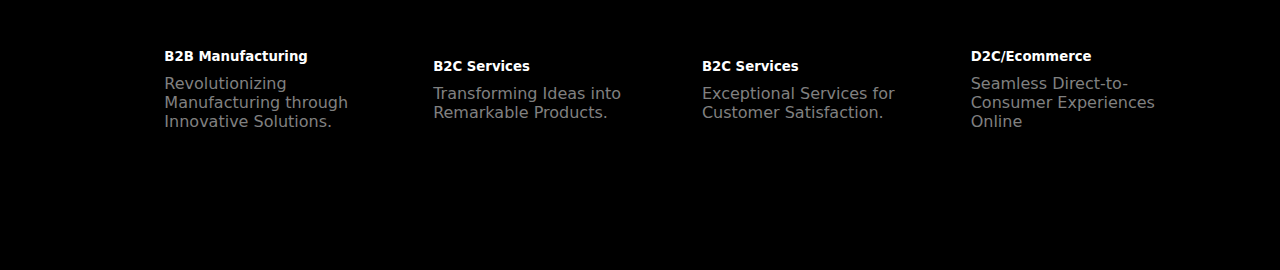
<file: d2c.html>
<html lang="en">
  <head>
    <meta charset="UTF-8" />
    <meta name="viewport" content="width=device-width, initial-scale=1.0" />
    <link rel="stylesheet" href="stylex.css" />
    <title>Document</title>
  </head>
  <body>
    <section id="section00">
      <nav id="menu">
        <input
          type="checkbox"
          id="responsive-menu"
          onclick="updatemenu()"
        /><label></label>

        <ul>
          <li><a href="http://">Contact Us</a></li>
          <li><a href="http://">About Us</a></li>
          <li><a href="http://">Insights</a></li>
          <li>
            <a class="dropdown-arrow" href="http://">Services</a>
            <ul class="sub-menus">
              <li><a href="http://">Consultancy</a></li>
              <li><a href="http://">Marketting</a></li>
            </ul>
          </li>
          <li><a href="http://">Home</a></li>
         
        </ul>

      </nav>
    </section>
    <section id="x3">
      <div class="x31">
        <table>
          <tbody>
            <tr>
              <td><h1 class="tdt1">D2C &<br>ECommerce</h1></td>
              <td>
                <p class="tdt2" style="color: gray; text-align: left">
                  Unleash your online potential or elevate your D2C/E-commerce presence with our E-commerce automation to enhance sales processes, customer satisfaction, and cost efficiency. <br />
                  <br />
                  <a class="ta" href="">Consult now</a>
                </p>
                <br />
              </td>
            </tr>
          </tbody>
        </table>
      </div>
    </section>

    <img class="lap" src="images/lap.jpeg" alt="" />

    <section id="x4">
      <div style="height: 290px" class="x6x"></div>
      <div class="x41">
        <h1>
          Seamless Connections: Empowering Brands to Thrive in the Digital Landscape
        </h1>
      </div>
      <div class="x410" style="position: relative;">

        <div class="x42">
          <div class="x421">
            <div class="x4211">
              <h5>Product Demand Algorithms</h5>
              <p>
                Leverage the power of data-driven algorithms to optimize your product offerings. Our dashboards analyze market demand, customer preferences, and historical data to generate accurate product demand forecasts
              </p>
            </div>
            <div class="x4211i">
              <img src="images/x41.jpeg" alt="" />
            </div>
          </div>
          <div class="x422">
            <div class="x4212">
              <h5>Data Analysis</h5>
              <p>
                Optimize your E-commerce efforts with data analytics. Analyze campaign performance, segment your audience, and target specific customer segments with personalized messaging.
              </p>
            </div>
            <div class="x4212i">
              <img src="images/x42.png" alt="" />
            </div>
          </div>
          <div class="x423">
            <div class="x4213">
              <h5>Market Research and Trend Analysis</h5>
              <p>
                Get valuable insights into industry dynamics, consumer behaviour, and emerging trends, empowering you to make data-driven decisions and capitalize on new opportunities.
              </p>
            </div>
            <div class="x4213i">
              <img src="images/x43.png" alt="" />
            </div>
          </div>
          <div class="x424">
            <div class="x4214">
              <h5>Supplier Management</h5>
              <p>
                Gain better visibility into your supplier network, track performance, manage contracts, and optimize your procurement processes for seamless operations.
              </p>
            </div>
          </div>
     
  
        </div>
        <div class="x425">
            <h5>E-commerce Management </h5>
            <p>Experience our holistic approach and dedicated support throughout your journey, ensuring seamless integration, smooth implementation, and ongoing assistance for all your E-commerce needs.
            </p>
            <div class="divb">
              <div class="a1">
                <p>Order  <br>
                  Handling</p>
              </div>
              <div class="a1">
                <p>INVENTORY <br>
                  MANAGEMENT</p>
              </div>
              <div class="a1">
                <p>Brand <br>
                  Building</p>
              </div>
              <div class="a1">
                <p>LWebsite <br>
                  Integration</p>
              </div>
              <div class="a1">
                <p>Analytics and <br> reporting</p>
              </div>
            </div>
          </div>
        <div class="x426">
            <div class="divc">
                <div class="a2">
                    <h5>Streamlined Operations</h5>
                  <p>Our solutions drive efficiency by optimizing workflows, eliminating manual tasks allowing you to accomplish more in less time.</p>
                </div>
        
                <div class="a2">
                    <h5>Artificial Intelligence</h5>
                    <p> Our advanced AI algorithms analyse vast amounts of data, uncovering valuable insights, trends, and correlations.</p>
                </div>
     
                <div class="a2">
                    <h5>24/7 Support</h5> 
                    <p>We ensure seamless integration, smooth implementation, and ongoing assistance for all your business needs.</p>
                </div>
              </div>
          </div>
          <div class="ourt">
            <h1>OUR TANGENTS</h1>

          </div>
          <div>
          <div class="x427">
            <div class="divd">
              <div class="a3">
                  <h5>B2B Manufacturing</h5>
                <p>Revolutionizing Manufacturing through Innovative Solutions.</p>
              </div>
      
              <div class="a3">
                  <h5>B2C Services</h5>
                  <p> Transforming Ideas into Remarkable Products.</p>
              </div>
   
              <div class="a3">
                  <h5>B2C Services</h5> 
                  <p> Exceptional Services for Customer Satisfaction.</p>
              
              </div>
              <div class="a3">
                <h5>D2C/Ecommerce</h5> 
                <p>Seamless Direct-to-Consumer Experiences Online</p>
            </div>
            </div>
          </div>
      </div>
    </section>
  </body>
</html>
</file>
<file: stylex.css>
* {
    padding: 0;
    margin: 0;
    font-family: system-ui, -apple-system, BlinkMacSystemFont, 'Segoe UI', Roboto, Oxygen, Ubuntu, Cantarell, 'Open Sans', 'Helvetica Neue', sans-serif;
    border: border-box;
 /* overflow-x: hidden; */
 /* border: none; */
  }

  html {
    scroll-behavior: smooth;
    overflow-x: hidden;
  }

  body {
    background-color: white;
    overflow: hidden;
  }

    
  #menu {
    background: #000000;
    color: #FFF;
    height: 45px;
    padding-right: 18px;
    text-align: right; 
  }
  #menu ul, #menu li {
    margin: 0 auto;
    padding: 0;
    list-style: none
  }
  #menu ul {
    width: 100%;
  }
  #menu li {
    float: right;
    display: inline;
    position: relative;
  }
  #menu a {
    display: block;
    line-height: 45px;
    padding: 0 14px;
    text-decoration: none;
    color: #FFFFFF;
    font-size: 16px;
  }
  #menu a.dropdown-arrow:after {
    content: "\25BE";
    margin-left: 5px;
  }
  #menu li a:hover {
    /* color: #0099CC;
    background: #F2F2F2; */
    color: #0099CC;
    text-decoration: underline;
  }
  #menu input {
    display: none;
    margin: 0;
    padding: 0;
    height: 45px;
    width: 100%;
    opacity: 0;
    cursor: pointer
  }
  #menu label {
    display: none;
    line-height: 45px;
    text-align: center;
    position: absolute;
    left: auto;
  }
  #menu label:before {
    font-size: 1.6em;
    content: "\2261"; 
    margin-left: 20px;
  }
  #menu ul.sub-menus{
    height: auto;
    overflow: hidden;
    width: 170px;
    background: #444444;
    position: absolute;
    z-index: 99;
    display: none;
  }
  #menu ul.sub-menus li {
    display: block;
    width: 100%;
  }
  #menu ul.sub-menus a {
    color: #FFFFFF;
    font-size: 16px;
  }
  #menu li:hover ul.sub-menus {
    display: block
  }
  #menu ul.sub-menus a:hover{
    background: #F2F2F2;
    color: #444444;
  }
  .logo{
      position: relative;
      height: 43px;
      display: flex;
      flex-direction: end;
      justify-content: space-between;

  }
  @media screen and (max-width: 800px){
    #menu label {
      display: none;
      line-height: 45px;
      text-align: right;
      position: absolute;
      /* left: auto; */
      right: 40px; /* Added */
    }
    #menu {position:relative}
    #menu ul {background:#111;position:absolute;top:100%;right:0;left:0;z-index:3;height:auto;display:none}
    #menu ul.sub-menus {width:100%;position:static;}
    #menu ul.sub-menus a {padding-left:30px;}
    #menu li {display:block;float:none;width:auto;}
    #menu input, #menu label {position:absolute;top:0;left:0;display:block}
    #menu input {z-index:4}
    #menu input:checked + label {color: #0099CC}
    #menu input:checked + label:before {content:"\00d7"}
    #menu input:checked ~ ul {display:block}
  }
  

#x2{
    background-color: black;
    height: 60px;
}
#x3{
    background-color: white;
    height: auto;
}
.x31{
  margin-top: 120px;
  margin-left: 10%;
    /* padding: 7%; */
}
table {
    border-collapse: collapse;
    margin-left: 0;
    padding: 0;
    width: 100%;
    table-layout: fixed;
  }

  table tr {
    margin: 30px;
    padding: .35em;
  }
.tdt2{
    width: 60%;
    position: relative;
    left: 30%;
}
.tdt1{
    font-size: 2rem;
    max-width:50px ;
    text-align: left;
}
.ta{
color: black;
text-decoration: none;
}
  
  @media screen and (max-width: 800px) {
    table {
      border: 0;
    }
  
    table caption {
      font-size: 1.1em;
    }
    table tr {


      display: block;
      /* margin-bottom: .2em; */
    }
    
    table td {
    margin: 50px;
      display: block;
      font-size: .8em;
      text-align:center;
    }
    .tdt1{
        width: 100%;
        font-size: 1.5rem;
        text-align: center;
    }
    .tdt2{
        text-align: center;
        font-size: .6rem;
        width: 100%;
        position: static;
    }

    
    table td:last-child {
      border-bottom: 0;
    }

  }
  .lap{
    background-size: contain;
    position: relative;
    width: 92%;
    /* top: 28%; */
    top: 24%;
    /* right: 80px; */
    left: 4%;
    z-index: 3;
    display: flex;
    justify-content: center;
    bottom: 180px;
  }
  #x4{
    /* height: 400vh; */
    background-color: black;
    color: white;
  }
  .x42{
    height: 80vh;
  }
  .x410{
    height: 200vh;
    background-color: black;
    color: white;
  }
  .x41{
    position: relative;
    display: flex;
    justify-content: center;
    width: 70%;
    font-size: 30px;
    text-align: center;
    left: 16%;
    margin-bottom: 8%;
  }

  .x421{
    padding: 1%;
    position: relative;
    left: 12%;
    width: 35%;
    background-color: #171B1D;
    border-radius: 15px;
    height: 42%;
    margin-bottom: 2%;
  }
.x4211 h5{
    font-size: 1.6rem;
    color: white;
    margin-bottom: 10px;
}
.x4211 p{
    color: gray;
    font-size: 1rem;
}
.x4211i{
    width: 100%;
}
.x4211i img{
    /* background-size: cover; */
    width: 80%;
    margin-top: 3%;
    height: 45%;
    margin-left: 10%;
}
.x422{
    padding: 1%;
    position: relative;
    left: 12%;
    width: 35%;
    background-color: #171B1D;
    border-radius: 15px;
    height: 33%;
  }

.x4212 h5{
    font-size: 1.6rem;
    color: white;
    margin-bottom: 10px;
}
.x4212 p{
    color: gray;
    font-size: 1rem;
}
.x4212i{
    width: 100%;
}
.x4212i img{
    /* background-size: cover; */
    width: 100%;
    margin-top: 8%;
    height: 20%;
    margin-left: 0%;
}

.x423{
    padding: 1%;
    position: absolute;
    left: 50%;
    bottom: 76.8%;
    width: 35%;
    background-color: #171B1D;
    border-radius: 15px;
    height: 20%;
    margin-bottom: 2%;
  }
.x4213 h5{
    font-size: 1.6rem;
    color: white;
    margin-bottom: 10px;
}
.x4213 p{
    color: gray;
    font-size: 1rem;
}
.x4213i{
    width: 100%;
}
.x4213i img{
    /* background-size: cover; */
    width: 90%;
    margin-top: 3%;
    height: 45%;
    margin-left: 12%;
}

.x424{
    padding: 1%;
    position: absolute;
    top: 24%;
    left: 50%;
    width: 35%;
    background-color: #171B1D;
    border-radius: 15px;
    height: 9%;
    margin-bottom: 2%;
  }
.x4214 h5{
    font-size: 1.6rem;
    color: white;
    margin-bottom: 10px;
}
.x4214 p{
    color: gray;
    font-size: 1rem;
}
.x4214i{
    width: 100%;
}
.x4214i img{
    /* background-size: cover; */
    width: 80%;
    margin-top: 3%;
    height: 45%;
    margin-left: 10%;
}

.x425{
    padding: 1%;
    /* position: relative; */
    left: 12%;
    bottom: 380px;
    width: 80%;
    margin-top: 7%;
margin-left: 12%;
    background-color: #171B1D;
    border-radius: 15px;
    height: 16%;
    margin-bottom: 0.2%;


  }
  .x425 h5{
    font-size: 1.6rem;
    color: white;
    margin-bottom: 10px;
  }
  .x425 p{
    color: gray;
    font-size: 1rem;
}
  .divb{
    /* display: inline-block; */
    display: flex;
    justify-content: center;
    justify-content: space-around;
    /* align-items: center; */
  }
  .a1{
    width: 17%;
    background-color: #212425;
    height: 16vh;
    margin-left: 10px;
    margin-right: 10px;
    margin-bottom: 1px;
    display: flex;
    align-items: center;
    justify-content: center;
    margin-top: 25px;
    border-radius: 12px;
  }
  .a1 p{
    color: white;
    text-align: center;
    font-size: 1vw;
  }
  .x426{
    /* position: relative; */
    margin-left: 12%;
    bottom: 310px;
    width: 84%;
    left: 12%;
    margin-top: 7%;

  }
  .divc{
    /* display: inline-block; */
    display: flex;
    justify-content: center;
    justify-content: space-around;
    /* align-items: center; */
  }
  .a2{
    width: 30%;
    background-color: #171b1d;
    height: 180px;
    margin-left: 10px;
    margin-right: 10px;
    margin-bottom: 1px;
    display: flex;
    align-items: center;
    justify-content: center;
    margin-top: 25px;
    border-radius: 12px;
    margin: auto;
    padding: auto;
    flex-direction: column;
    text-align: left;
  }
.a2 p{
    color: gray;
    margin-top: 10px;
    width: 90%;
}
.a2 h5{
    
    text-align: left;
}
.x427{
  /* position: relative; */
  margin-left: 12%;
  bottom: 310px;
  width: 84%;
  left: 12%;
  margin-top: 7%;
  margin-bottom: 300px;

}
.divd{
  /* display: inline-block; */
  display: flex;
  justify-content: center;
  justify-content: space-around;
  /* align-items: center; */
}
.a3{
  width: 23%;
  /* background-color: #171b1d; */
  height: 180px;
  margin-left: 10px;
  margin-right: 10px;
  margin-bottom: 1px;
  display: flex;
  /* align-items: center; */
  justify-content: center;
  margin-top: 25px;
  border-radius: 12px;
  margin: auto;
  padding: auto;
  flex-direction: column;
  text-align: left;
}
.a3 p{
  color: gray;
  margin-top: 10px;
  width: 95%;
}
.a3 h5{
  display: flex;
  text-align: left;
  justify-content: start;
}
.ourt{
  font-size:20px;
  margin-left: 14%;
  margin-top: 1%;
  position: relative;
  top: 3%;
}
.ourt h1{
  font-size: 30px;
}
  @media screen and (max-width: 1100px) {
    .x41{
        width: 100%;
        font-size: 20px;
        left: 0%;
    }
    .x42{
      height: 130vh;
    }
    .x410{
      height:340vh;
    }
    .lap{
        top: 12%;
        z-index: 2;
    }
    .x421{
height: 24%;
        width: 80%;
    }
    .x422{
        width: 80%;
        height: 19%;
    }
    .x423{
        position: static;
        width: 80%;
        margin-top: 40px;
        margin-left: 10%;
        height: 30%;
    }
    .x424{
        position: static;
        width: 80%;
        margin-top: 40px;
        margin-left: 10%;
        height: 11%;
    }
    .x425{
        /* position: relative; */
        width: 80%;
        top: 30px;
        height: 11%;
        margin-right: 2%;
        
    }
    /* .a2{
        width: 80%;
    } */
    .x426{
        width: 90%;
        position: static;
        margin-top: 100px;
        margin-left: 50px;
    }
    .a2{
        position: relative;
        width: 85%;
        display: block;
        height: 5%;
        margin-bottom: 20px;
        padding: 10px;
        margin-right: 10%;
    }
    .divc{
       display: block; 
    }
    .x427{
      width: 90%;
      position: static;
      margin-top: 100px;
      margin-left: 50px;
  }
  .a3{
      position: static;
      width: 90%;
      display: block;
      height: 3%;
      margin-bottom: 20px;
      padding: 10px;
      
  }
  .divd{
     display: block; 
  }
  }
</file>
